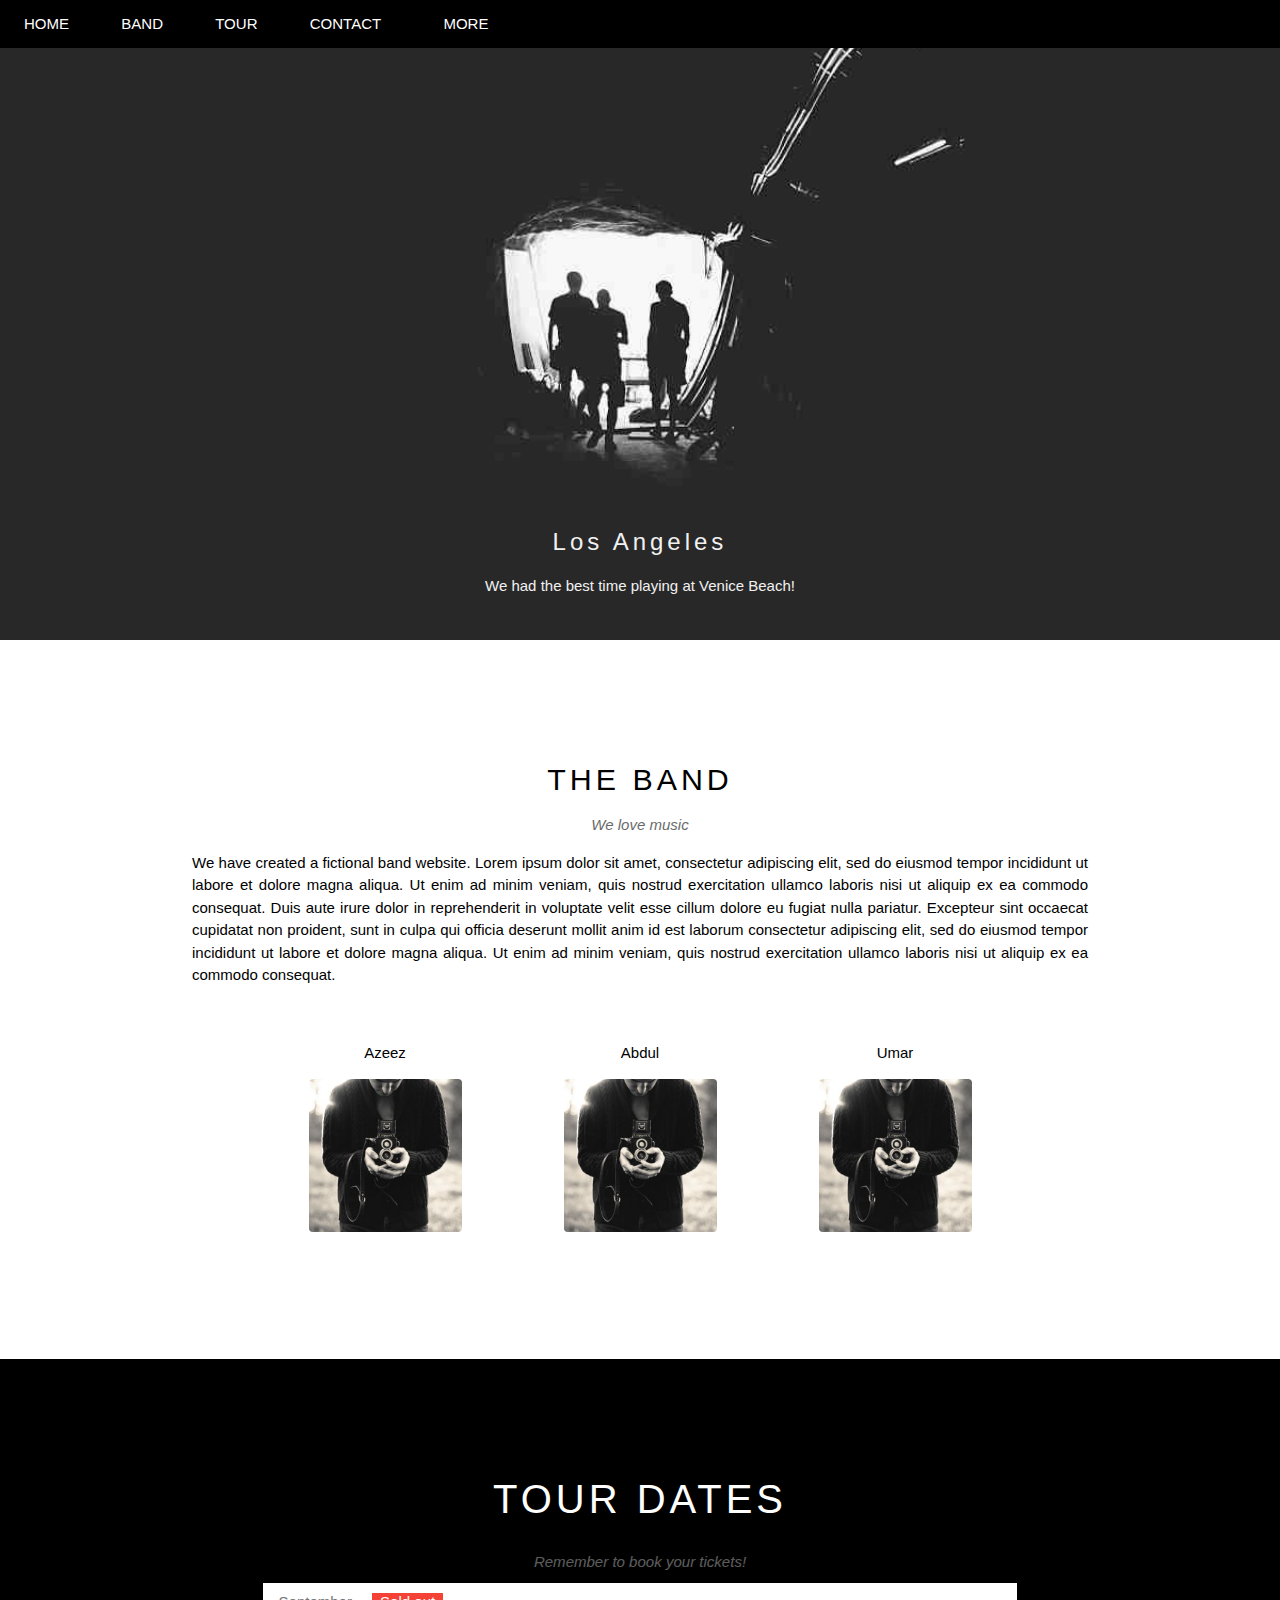
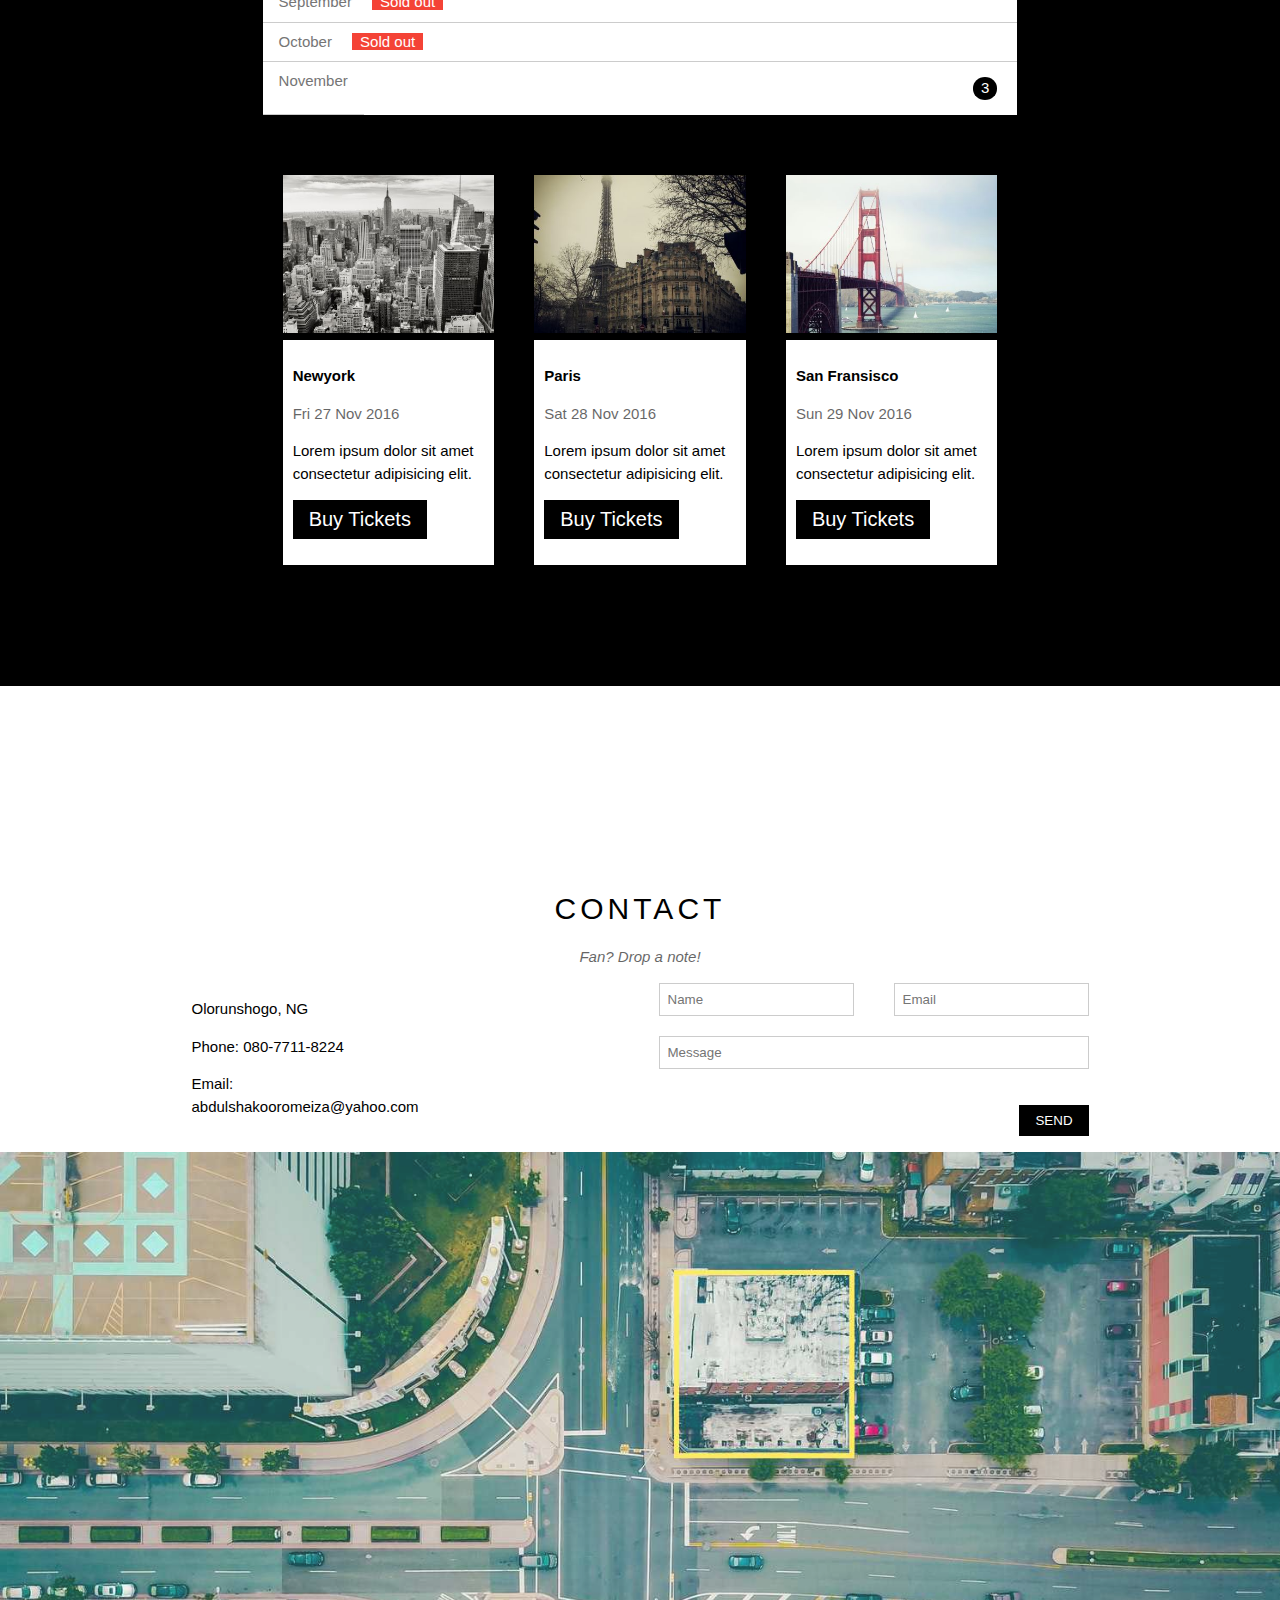
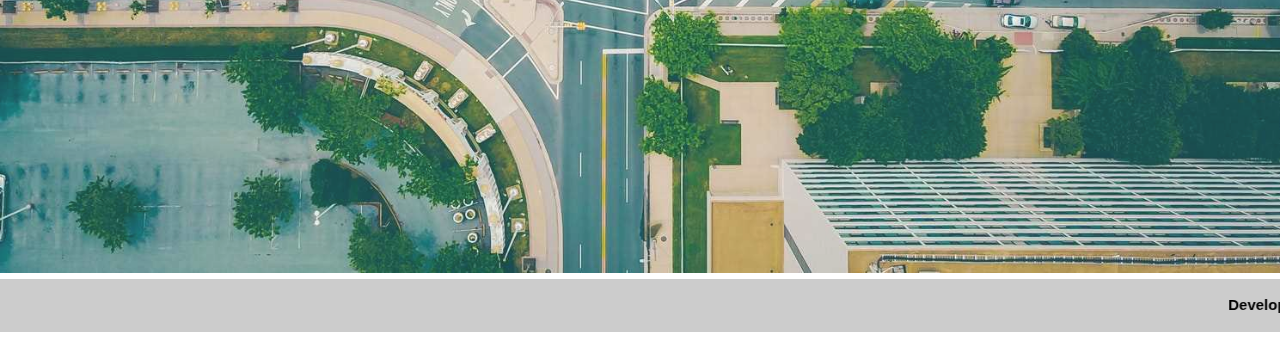
<file: project1/index.html>
<!DOCTYPE html>
<html lang="en">
<head>
    <meta charset="UTF-8">
    <meta name="viewport" content="width=device-width, initial-scale=1.0">
    <title>Band Website</title>
    <link rel="stylesheet" href="style.css">
</head>
<body>
    <header>
        <nav>
            <ul>
                <li><a href="index.html">Home</a></li>
                <div class="hide">
                    <li><a href="#theband">Band</a></li>
                    <li><a href="#toursection">Tour</a></li>
                    <li><a href="#contact">Contact</a></li>
                    <div class="dropdown">
                        <li class="dropbtn"><a href="#">More</a></li>
                        <div class="dropdown-content">
                            <li><a href="index.html">Merchandise</a></li>
                            <li><a href="#">Extras</a></li>
                            <li><a href="#">Media</a></li>
                        </div>
    
                    </div>
                </div>
            </ul>
        </nav>
        <div class="backimg">
            <img src="images/la.jpg" alt="la image" width="100%" height="auto"> 
            <div class="backtxt">
                <h3>Los Angeles</h3>
                  <p>We had the best time playing at Venice Beach!</p></div>
            </div>
        </div>
           
    </header>
<div class="container">
    <div id="theband">
          <h2>THE BAND</h2>
             <i>We love music</i>
             <p>
                We have created a fictional band website. Lorem ipsum dolor sit amet, consectetur adipiscing elit, sed do eiusmod tempor incididunt ut labore et dolore magna aliqua. Ut enim ad minim veniam, quis nostrud exercitation ullamco laboris nisi ut aliquip ex ea commodo consequat. Duis aute irure dolor in reprehenderit in voluptate velit esse cillum dolore eu fugiat nulla pariatur. Excepteur sint occaecat cupidatat non proident, sunt in culpa qui officia deserunt mollit anim id est laborum consectetur adipiscing elit, sed do eiusmod tempor incididunt ut labore et dolore magna aliqua. Ut enim ad minim veniam, quis nostrud exercitation ullamco laboris nisi ut aliquip ex ea commodo consequat.
             </p>
    <div class="row">
         <div class="memprofile">
            <p>Azeez</p>
            <img src="images/bandmember.jpg" alt="memberprofile" style="width: 60%;">
        </div>
        <div class="memprofile">
            <p>Abdul</p>
            <img src="images/bandmember.jpg" alt="memberprofile" style="width: 60%;">
        </div>
        <div class="memprofile">
            <p>Umar</p>
            <img src="images/bandmember.jpg" alt="memberprofile" style="width: 60%;">
        </div>
    </div> <!--row1 ends-->
        </div> <!--band ends-->
    </div> <!-- Container ends-->
    <div class="clr"></div>

    <!-- The tour section -->
<div id="toursection">
    <div class="container">
        <h2 class="tour">TOUR DATES</h2>
            <i><span class="tagline">Remember to book your tickets!</span></i>
          <div class="months">
              <li>September  <span class="mkred">Sold out </span></li>
              <li>October <span class="mkred">Sold out</span></li>
             <div class="row2">
                 <li>November</li>
                 <p class="rnd">3</p>
             </div>
          </div>
          <div class="row3">
              <div class="imgcard">
                  <img src="images/newyork.jpg" alt="newyork"  width="100%">
                  <div class="imgtxt">
                    <p><b>Newyork</b></p>
                    <p class="lightout">Fri 27 Nov 2016</p>  
                    <p>Lorem ipsum dolor sit amet consectetur adipisicing elit.</p>

                    <button class="btn">Buy Tickets</button>
                  </div>
                </div>
              <div class="imgcard">
                  <img src="images/paris.jpg" alt="paris" width="100%">
                  <div class="imgtxt">
                    <p><b>Paris</b></p>
                    <p class="lightout">Sat 28 Nov 2016</p>
                    <p>Lorem ipsum dolor sit amet consectetur adipisicing elit.</p>
                    <button class="btn">Buy Tickets</button>
                  </div>
                </div>
              <div class="imgcard">
                  <img src="images/sanfran.jpg" alt="sanfransisco" width="100%">
                  <div class="imgtxt">
                    <p><b>San Fransisco</b></p>
                    <p class="lightout">Sun 29 Nov 2016</p>
                    <p>Lorem ipsum dolor sit amet consectetur adipisicing elit.</p>
                    <button class="btn">Buy Tickets</button>
                  </div>
                </div>
          </div>

    </div> <!--container2.end-->
</div> <!--Tour section ends-->
<div class="container">
  <h2 id="contact">CONTACT</h2>
      <i class="fan">Fan? Drop a note!</i>
         <div class="row4">
            <div class="myinfo">
                <p>Olorunshogo, NG</p>
                <p>Phone: 080-7711-8224</p>
                <p>Email: abdulshakooromeiza@yahoo.com</p>
            </div>
             <div class="form">
                <input type="text" placeholder="Name" class="name">
                <input type="email" name="email" placeholder="Email" class="email">
                <input type="text" placeholder="Message" class="message">
                <button class="btn2">SEND</button>
             </div>  <!--form ends-->
             </div>
         </div> <!--row-container-->
</div> <!--container last-->


<div><img src="images/map.jpg" alt="map" width="100%" style="opacity: 0.9;"></div>

<marquee behavior="" direction="" class="foot"><p>Developed by ABDULSHAKOOR</p></marquee>


</body>
</html>
</file>
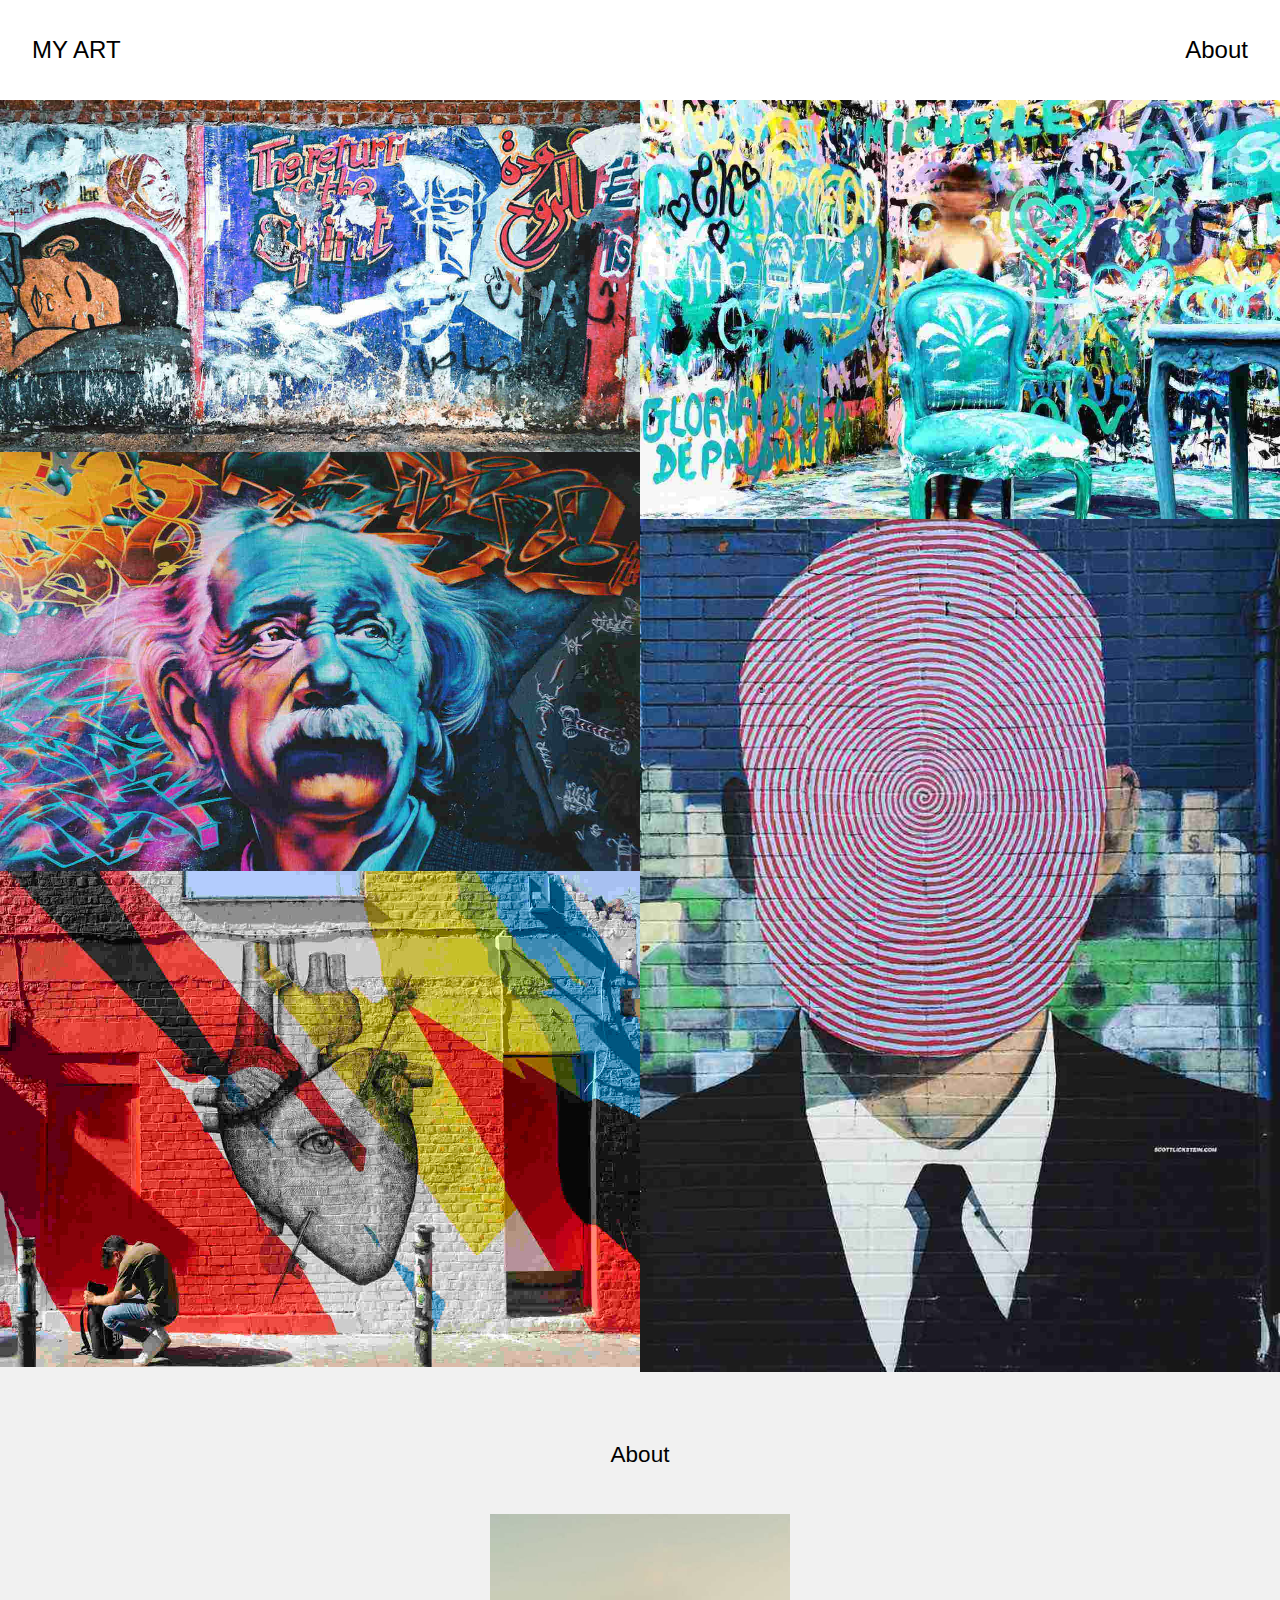
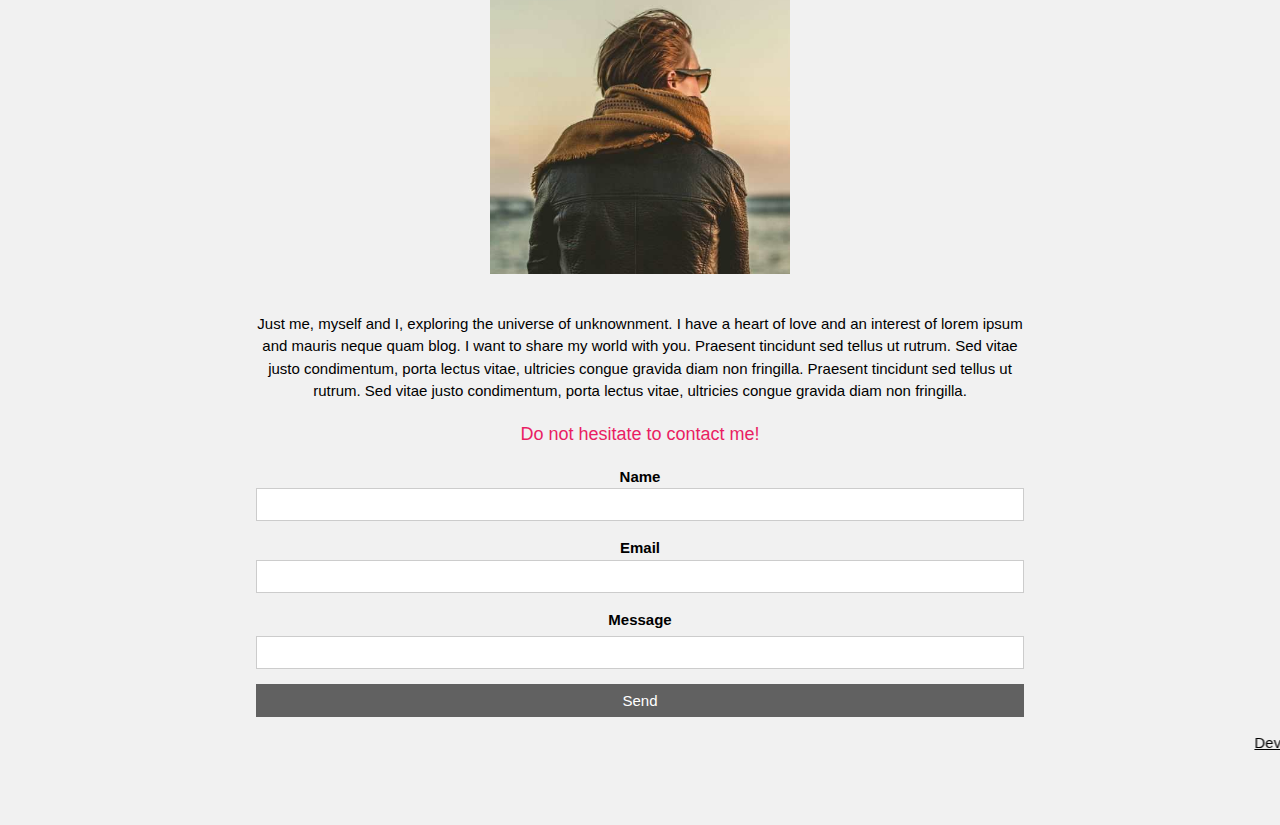
<file: project2/index.html>
<!DOCTYPE html>
<html lang="en">
<head>
    <meta charset="UTF-8">
    <meta name="viewport" content="width=device-width, initial-scale=1.0">
    <title>Art Website</title>
    <link rel="stylesheet" href="style.css">
</head>
<body>
    <header> <!--header-->
        <div class="container">
            <div class="headrow">
                <a href="#">MY ART</a>
                <a href="#about">About</a>
            </div>
        </div>
    </header>
    <!-- Photogrid -->
    <div class="row">
        <div class="first_half">
            <img src="images/streetart.jpg" style="width:100%">
            <img src="images/streetart2.jpg" style="width:100%">
            <img src="images/streetart5.jpg" style="width:100%">
          </div>
      
          <div class="second_half">
            <img src="images/streetart3.jpg" style="width:100%">
            <img src="images/streetart4.jpg" style="width:100%">
          </div>
    </div> <!--row ends-->

    <!-- footer/About Section -->
    <footer id="about">
        <h2>About</h2>
        <img src="images/boy.jpg" class="boy_img" width="300" height="300">

        <form style="margin:auto; width:60%"  target="_blank">
            <p>Just me, myself and I, exploring the universe of unknownment. I have a heart of love and an interest of lorem ipsum and mauris neque quam blog. I want to share my world with you. Praesent tincidunt sed tellus ut rutrum. Sed vitae justo condimentum, porta lectus vitae, ultricies congue gravida diam non fringilla. Praesent tincidunt sed tellus ut rutrum. Sed vitae justo condimentum, porta lectus vitae, ultricies congue gravida diam non fringilla.</p>
    <p class="pinktxt">Do not hesitate to contact me!</p>
    <div class="section">
      <label><b>Name</b></label>
      <input type="text"  name="Name">
    </div>
    <div class="section">
      <label><b>Email</b></label>
      <input type="text" name="Email">
    </div>
    <div class="w3-section">
      <label><b>Message</b></label>
      <input type="text" name="Message" class="message_btn">
    </div>
    <button type="submit" class="btn">Send</button>
  </form>

  <marquee behavior="" direction="" class="me"> <a href="#">Developed by ABDULSHAKOOR</a></marquee>
</footer>
 
</body>
</html>
</file>
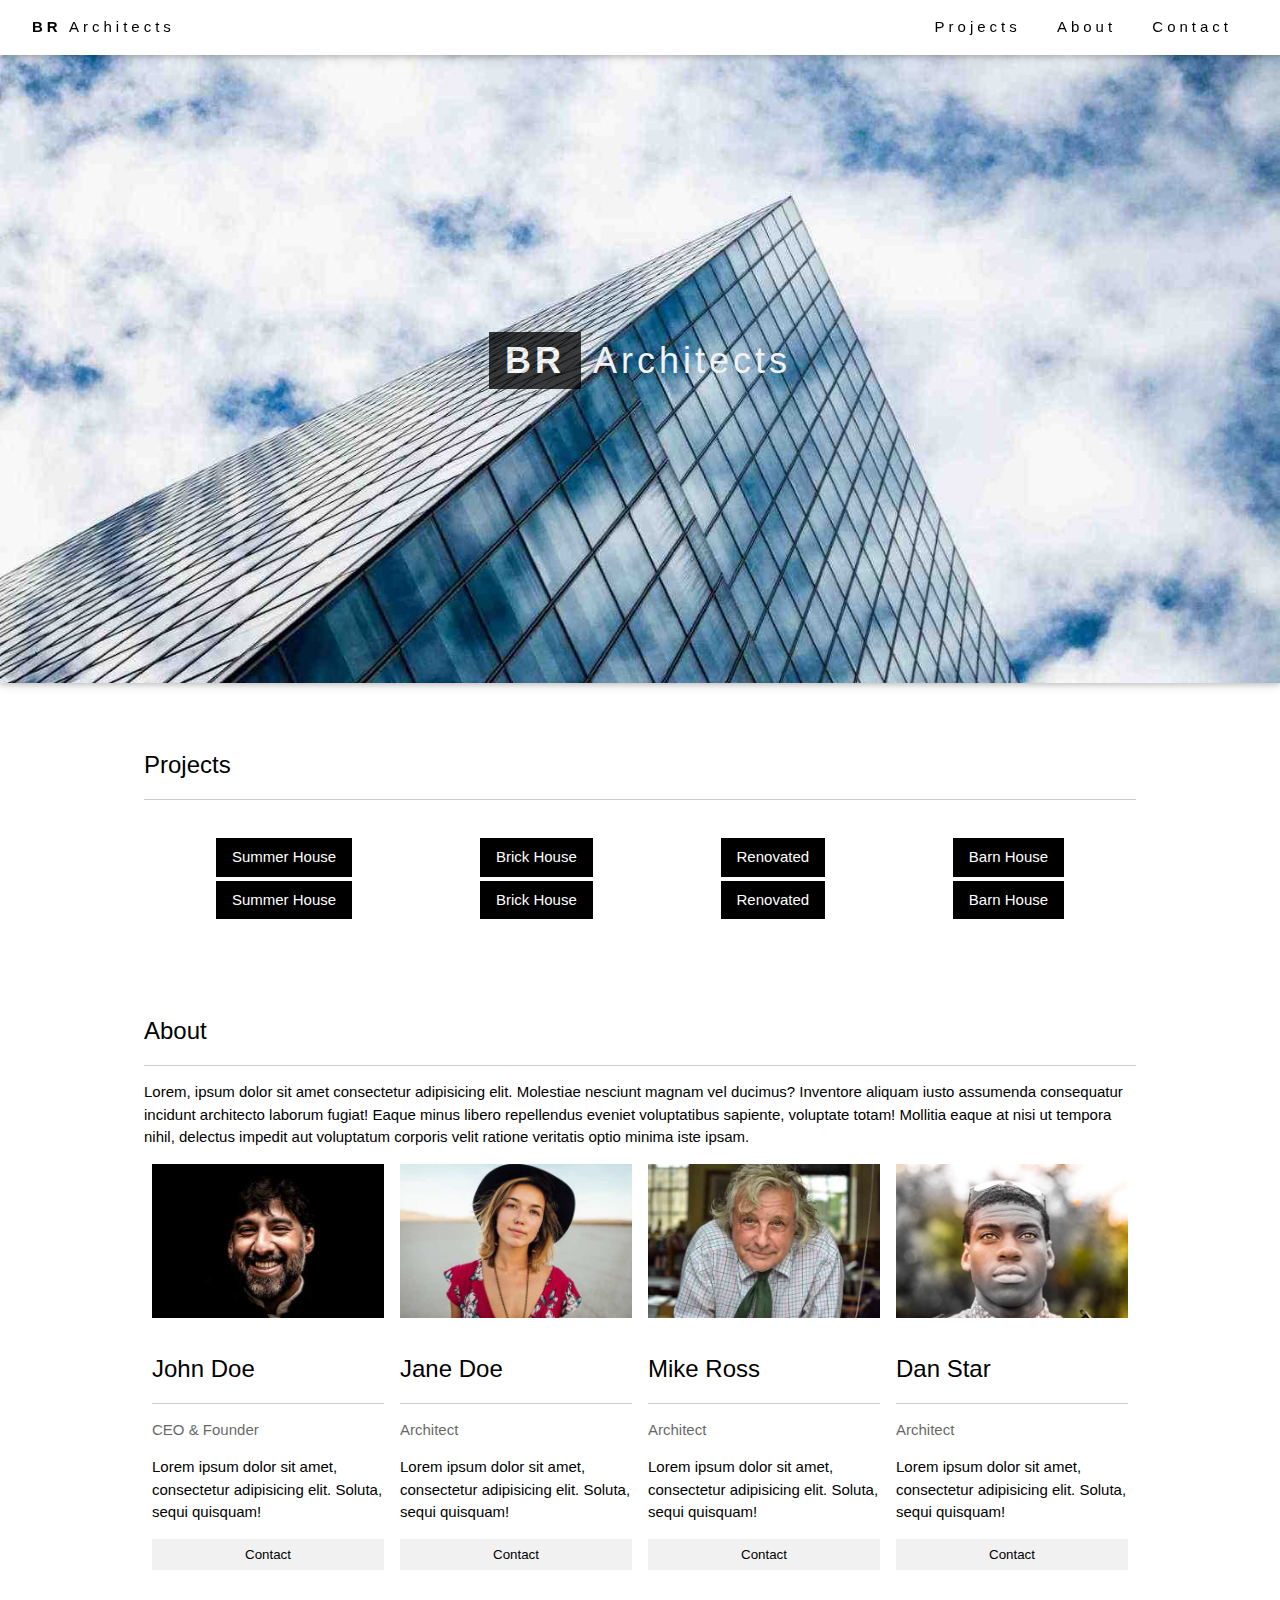
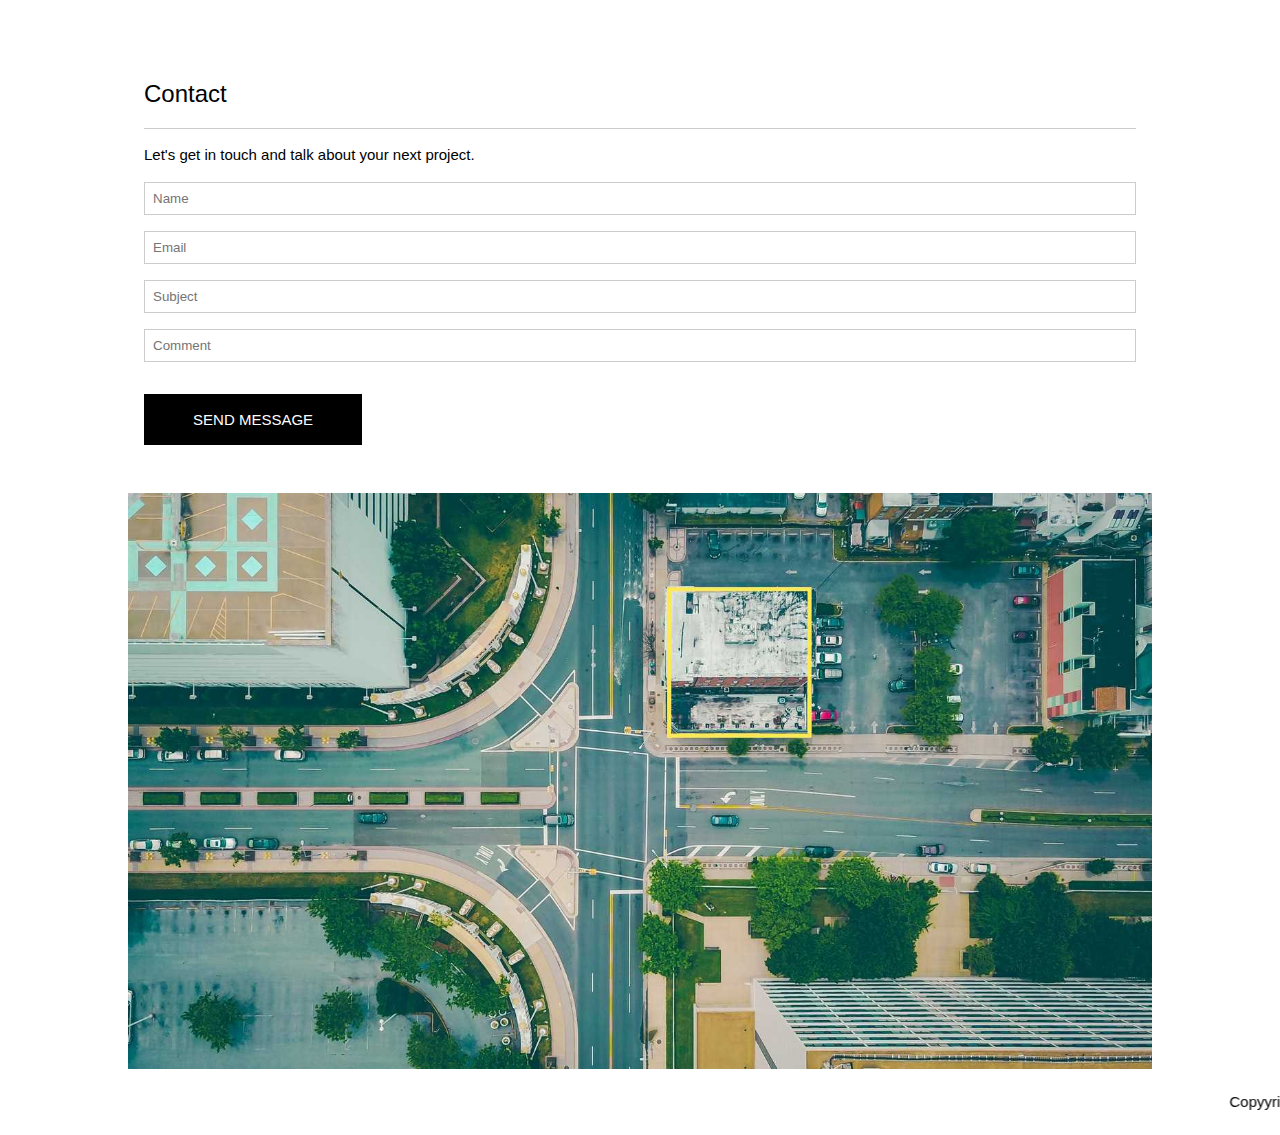
<file: project3/index.html>
<!DOCTYPE html>
<html lang="en">
<head>
    <meta charset="UTF-8">
    <meta name="viewport" content="width=device-width, initial-scale=1.0">
    <title>Architecture Website</title>
    <link rel="stylesheet" href="style.css">
</head>
<body>
<nav class="navbar card">
    <div class="row">
        <a href="#home"><b>BR</b> Architects</a>
        <div class="leftend">
                <a href="#projects">Projects</a>
                <a href="#about">About</a>
                <a href="#contact">Contact</a>
           
        </div>
    </div>
</nav>
<header id="home">
    <div class="display-middle">
        <img src="images/architect.jpg" alt="Architecture" class="card image" width="1500" height="800">
            <div class="backtxt">
                <span class="hide1"><b>BR</b></span>
                <span class="hide">Architects</span>
            </div>
    </div>

</header>
<!-- Page contents -->
<div class="containbig">
<div class="container">
    <div id="projects">
        <h3>Projects</h3>
        <div class="we_row">
            <div class="row1">
                   <div class="summer">
                   Summer House
                   </div>
                 <div class="brick">
                   Brick House
                </div>
                <div class="renovated">
                   Renovated
                </div>
                 <div class="barnhouse">
                   Barn House
                </div>
           </div> <!--row1 ends-->
        <div class="row2">
             <div class="summer">
                Summer House
             </div>
             <div class="brick">
                Brick House
             </div>
             <div class="renovated">
                Renovated
             </div>
             <div class="barnhouse">
                Barn House
             </div>
       </div> <!--row2 ends-->

        </div>
   </div> <!--Project section ends-->
        
</div> <!--contained-->

<!-- About Section -->
<div class="container">
    <div id="about">
        <h3>About</h3>
               <p>Lorem, ipsum dolor sit amet consectetur adipisicing elit. Molestiae nesciunt magnam vel ducimus? Inventore aliquam iusto assumenda consequatur incidunt architecto laborum fugiat! Eaque minus libero repellendus eveniet voluptatibus sapiente, voluptate totam! Mollitia eaque at nisi ut tempora nihil, delectus impedit aut voluptatum corporis velit ratione veritatis optio minima iste ipsam.</p>
               <div class="columns">
                   <div class="col1">
            <img src="images/team2.jpg" alt="john" style="width: 100%;">
            <h3>John Doe</h3>
                <div class="opacity">CEO & Founder</div>
                    <p>Lorem ipsum dolor sit amet, consectetur adipisicing elit. Soluta, sequi quisquam!</p>
                        <button>Contact</button>
        </div>
        <div class="col2">
            <img src="images/team1.jpg" alt="john" style="width: 100%;">
            <h3>Jane Doe</h3>
                <div class="opacity">Architect</div>
                    <p>Lorem ipsum dolor sit amet, consectetur adipisicing elit. Soluta, sequi quisquam!</p>
                        <button>Contact</button>
        </div>
        <div class="col3">
            <img src="images/team3.jpg" alt="john" style="width: 100%;">
            <h3>Mike Ross</h3>
            <div class="opacity">Architect</div>
                    <p>Lorem ipsum dolor sit amet, consectetur adipisicing elit. Soluta, sequi quisquam!</p>
                        <button>Contact</button>
        </div>
        <div class="col4">
            <img src="images/team4.jpg" alt="john" style="width: 100%;">
            <h3>Dan Star</h3>
                <div class="opacity">Architect</div>
                <p>Lorem ipsum dolor sit amet, consectetur adipisicing elit. Soluta, sequi quisquam!</p>
                <button>Contact</button>
            </div>
        </div> <!--cols end-->
        
    </div> <!--About closes-->
    </div> <!--Contained-->
    
    <div class="container">
    <!-- Contact Section -->
    <div id="contact">
        <h3>Contact</h3>
            <p>Let's get in touch and talk about your next project.</p>
            <form action="#" target="_blank">
                <input  type="text" placeholder="Name" name="Name">
                <input type="text" placeholder="Email"  name="Email">
                <input type="text" placeholder="Subject"  name="Subject">
                <input type="text" placeholder="Comment"  name="Comment">
                <button type="submit" class="btn">
                   <p>SEND MESSAGE</p> 
                </button>
            </form>
        </div><!--Contact closes-->
    <!-- map image -->
    <img src="images/map.jpg" alt="map" class="map">
</div> <!--Contained-->

</div> <!--Containbig-->
<footer>
   <Marquee>
    <p>Copyyright &copy; 2023 By ABDULSHAKOOR</p>
</Marquee> 
    
</footer>
</body>
</html>
</file>
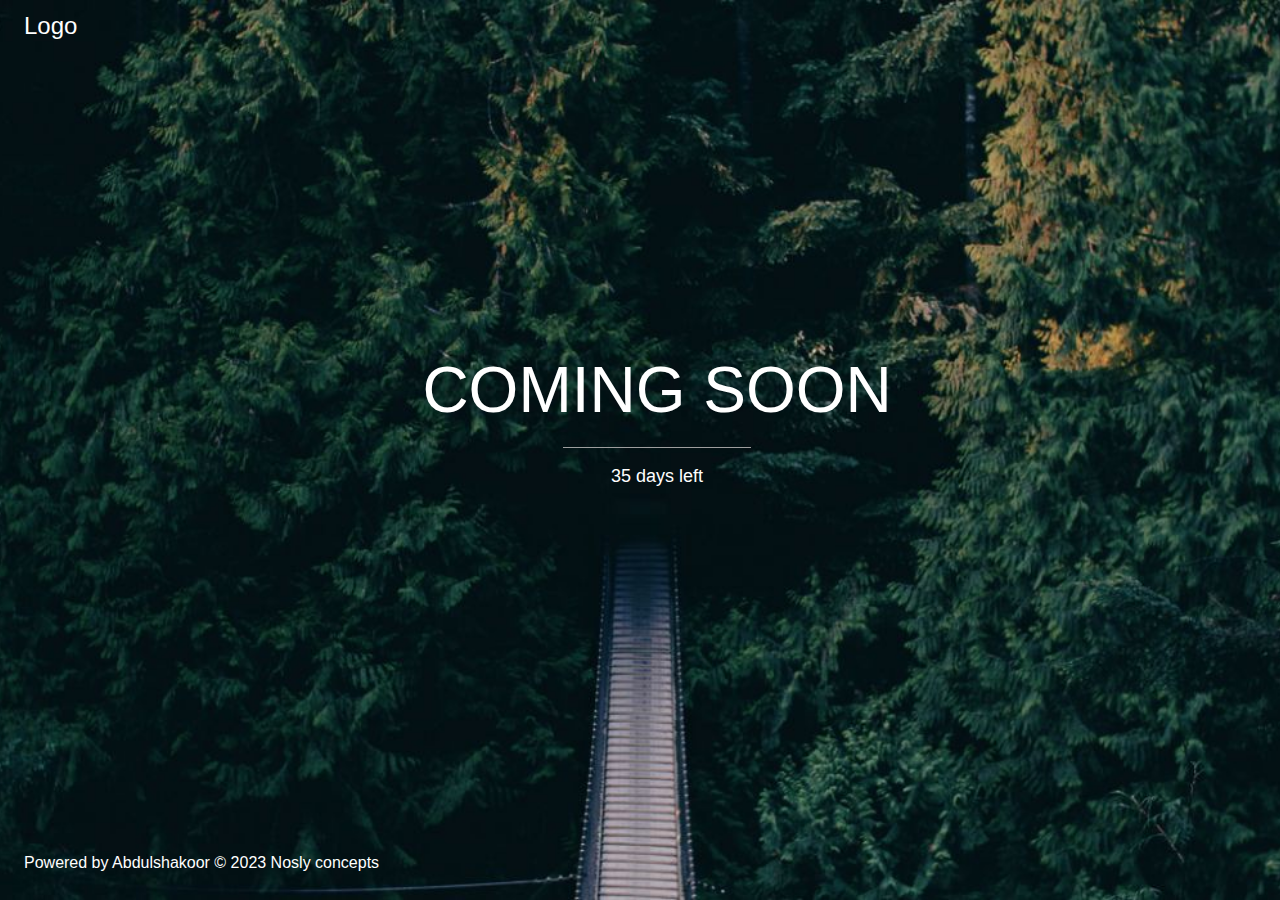
<file: project4/index.html>
<!DOCTYPE html>
<html lang="en">
<head>
    <meta charset="UTF-8">
    <meta name="viewport" content="width=device-width, initial-scale=1.0">
    <title>Coming soon webpage</title>
    <link rel="stylesheet" href="style.css">
</head>
<body>
    <div class="bgimg animate-opacity">
    <div class="topleft paddinglarge">
        Logo</div>
    <div class="middle">
        <h1 class="animate-top">COMING SOON</h1>
        <hr class="border-grey" style="margin:auto;width:40%">
        <p>35 days left</p>
    </div>
      
    <footer class="paddinglarge">
        <p>Powered by Abdulshakoor &copy; 2023 Nosly concepts</p>
    </footer>
 </div>
</body>
</html>
</file>
<file: project1/style.css>
*{
    box-sizing: border-box;

}
h1,h2,h3{
    font-family: "Segoe UI",Arial,sans-serif;
    font-weight: 400;
    margin: 10px 0; 
    letter-spacing: 4px;
}


body{
    font-family: "Lato", sans-serif;
    font-size: 15px;
    line-height: 1.5;
    margin:0;
    overflow-x: hidden;
}
i{
    opacity: 0.6;
    font-size: 0.94rem;
    text-align: center;
}
  .clr{
    clear: both;
  }
.container{
    width: 70%;
    margin: 0 auto;
}
/* global styling ends */

/* Header section */
nav{
    margin: 0;
    position: fixed;
    z-index: 1;
    width: 100%;
    
}
.hide{display: inline-block;}

ul{
    list-style-type: none;
    background-color: #000;
    width: 100%;
    padding: 0.75rem 0;
    margin: auto;
}
li{
    display:inline;
}
li a{
    font: 0.94rem Lato, sans-serif;
    text-decoration: none;
    text-transform: uppercase;
    padding:12px 24px;
    color: #fff;
    cursor: pointer;
}
a:hover{
    background-color: #ccc;
    color:#000;
}
.dropbtn {
    padding: 10px;
    font-size: 16px;
    cursor: pointer;
  }
.dropdown {
    position: relative;
    display: inline-block;
  }
.dropdown-content {
        display: none;
        position: absolute;
        background-color: #f9f9f9;
        min-width: 160px;
        z-index: 1;
    }
.dropdown-content a {
        color: black;
        padding: 12px 16px;
        text-decoration: none;
        display: block;
    }
.dropdown-content a:hover {
        background-color: #f1f1f1
    }
    
.dropdown:hover .dropdown-content {
        display: block;
    }
.backimg{
        /* width: 100px; */

        /* background-color: rgba(0, 0, 0,0.84); */
        /* background-image: url(./images/la.jpg); */
        background-size: cover;
}
.backimg{
    position: relative;
}
h3{
    text-align: center;
    font-size: 24px;
}
.backtxt{
    color: #f1f1f1;
    position:absolute;
    top: 72%;
    left: 50%;
    transform: translate(-50%, 50%);

}
.backtxt + p{
    text-align: center !important;
    font-weight: bolder;
    text-align: center;
}
/* Band section */
#theband{
    /* margin-top: 4.4rem; */
    padding-top: 6.25rem;
    text-align: center !important;
}
#theband h2{
    font-size: 1.9rem;
    margin-bottom: 0.75rem;
}

#theband > p{
    line-height: 1.5;
    text-align: justify!important;
    margin-bottom: 2.5rem;
    /* padding: 0 250px; */
}

.row{
    width: 100%;
    display: flex;
    margin: 0 0 16px;
    justify-content: center;
    align-items: center;
}
.row img{
    border-radius:4px;
}
/* tour section */
#toursection{
background-color: #000;
color: #fff;
margin:7.5rem auto;
padding: 6.3rem;
}
.tour{
    text-align: center;
    font-size: 2.5rem;
    padding: 2.5rem auto;
    margin-bottom: 12px;
}
.tagline{
    display: block;
    text-align: center;
    padding: 0.6rem;
    font-size: 0.94rem;
    opacity:0.6;
}
.months{
    background-color: #fff;
    color: #000;
    margin-bottom: 2.5rem ;
}
.months  li{
    display: block;
    color: #757575;
    border-bottom: 1px solid #ccc;
    padding: 8px 16px ;
}
.mkred{
    background-color: #f44336;
    color: #fff;
    padding: 0 8px;
    margin: 0 0 0 16px;
}
.row2{
    display:flex;
    justify-content: space-between;
    gap:12.5rem ;
}
.rnd{
    /* float: right; */
    border-radius: 50%;
    background-color: #000;
    color: #fff;
    margin-right:20px;
    padding:0px 8px;

}
/* img {
    vertical-align: middle;
    border-style: none;
} */
.row3{
    display: flex;
}
div .imgcard{
    width: 100%;
    padding: 1.25rem;
    text-align:start;
    
}
div .imgcard :hover{
    opacity: 0.6;
}
div .imgtxt{
    background-color: #fff;
    color: #000;
    padding:0.63rem;
}
.lightout{
    opacity: 0.6;
}
.btn{
    display: inline-block;
    margin-bottom: 1rem;
    font-size: 1.25rem;
    border: none;
    background-color: #000;
    color: #fff;
    padding: 8px 16px;
    margin: 0 0 16px;
    cursor: pointer;
}

.btn:hover{
        background-color: #ccc!important;
        color: #000!important;
    }
#contact{
    text-align: center;
    font-size: 30px;
    letter-spacing: 4px;
    margin-top: 10px 0;
    padding-top: 80px;
}
.fan{
    margin: 15px auto;
    display: block;
    text-align: center !important;
    opacity: 0.6;
}

.row4{
  
    display: flex;
    /* padding: 32px 0; */
    justify-content: center;
    gap: 240px;
    width: 100%;
}
.myinfo{
    display: inline-block;
    margin: 0 0 16px;
}
.name{grid-area: name;}
.message{grid-area: message;}
.email{grid-area: email;}
.btn2{grid-area: button;}

.form{
    width: 500px;
    display: grid;
    grid-template-columns: auto auto auto auto auto;
    grid-template-areas: 'name name . email email'
                         'message message message message message'
                          '. . . . button';

    grid-gap: 20px;
  }

input{
    border: 1px solid #ccc;
    padding: 8px;
    background-color: #fff;
    display: block;
}
.btn2{
    background-color: #000;
    color:#fff;
    border: none;
    margin: 16px 0;
    padding: 8px 16px;
    cursor: pointer;
}
.btn2:hover{
    background-color:#ccc ;
    color: #000 !important;
    transition: 1.2s ease-in-out;
}
.foot{
    width:100% ;
    font-weight: bolder;
    background-color: #ccc;
    color: #000;
}
/* media queries */
@media screen and (max-width:768px){ 
    body{
        margin: 0;
    }   
    .container{
        margin: auto;
        width: 100%;
        margin: 0;
    }
    nav{
        position: fixed;
        z-index: 1;
        width: 100%;
    
    }
    .backimg{
        width: auto;
        height: 100%;
        margin: auto;
    }
      .backtxt{
         display: none;
    }
    #theband{
        width: 100%;
        text-align: start;
    }
    #theband + p{
        line-height: 1.5;
        text-align: center!important;
        margin-bottom: 2.5rem;
        /* padding: 0 50px; */
    }
    .row{
        display: flex;
        flex-direction: row;
        justify-content: center;
    }
    .memprofile{
        text-align: center;
        margin:0 auto;
    }
    .row3{
        
        display: flex;
        flex-direction: column;
    }
    img{
        display: block;
        width: 100%;
    }
    .form{
        width: 100%;
    }
    #contact{
        display: block;
    }
    .row4{
        display: flex;
        flex-direction: column;
        margin: 0 auto;
        text-align: center;
    }
    .myinfo{
        display: block;
        width: 100%;
    }
    .form{
        display: none;
    }
}
@media screen and (max-width:425px){
    body{
        margin: 0;
    }
    .container{
        margin: 0;
        width: 100%;
        padding: 0 10px;
    }
    .toursection{
        width: 100%;
    }
    nav{
        position: fixed;
        z-index: 1;
        width: 100%;
    
    }
    #theband > p{
        width: 100%;
        text-align: center;
        margin: 10px 0;
    }
    #toursection{
        background-color: #000;
        color: #fff;
        margin:7.5rem auto;
        padding: 0;
        }
    row2 {
            width: 100%;
            gap: 0;
        }
    .row3{
        display: flex;
        flex-direction: column;
    }
    .row4{

        width: 100%;
        display: flex;
        flex-direction: column;
        gap: 20px;
    }
  

    .hide{
        display: none;
}
img{
    display: block;
    width: 100%;
}
.form{
    width: 100%;
}
input {
    width: 100%;
}
#theband > p{
    line-height: 1.5;
    text-align: justify!important;
    margin-bottom: 2.5rem;
    padding: 0;
}

}

@media screen and (max-width:320px){
    .row2 {
        display: flex;
        justify-content: space-between;
        gap: .5rem;
    }
    input {
        width: 100%;
    }
}
@media screen and (min-width:1000px){
    body{
        margin:0;
    }
    /* .backimg{
        margin: 0;
        max-width: 100%;
        height: auto;
    } */
    /* .backtxt{
        text-align: center;
        position: absolute;
        top: 50%;
        right:500px ;
        transform: translate(-50% -50%); */

    }
 #theband > p {
    line-height: 1.5;
    text-align: justify!important;
    margin-bottom: 2.5rem;
    padding: 0;

}
</file>
<file: project2/style.css>
*{
    box-sizing: border-box;

}
body{
   font-family: "Raleway", Arial, sans-serif;
   font-size: 15px;
   line-height: 1.5;
   overflow-x: hidden;
   margin: 0;
}
h1, h2, h3, h4, h5, h6 {
    font-family: "Segoe UI",Arial,sans-serif;
    font-weight: 400;
    margin: 10px 0;
}
.clearfix::after {
    content: "";
    clear: both;
    display: table;
}
img {
    margin-bottom: -8px;
    vertical-align: middle;
}
.container{
    width: 99.99%;
    margin:0 auto ;
    padding: 24px 0;
}

/* global styles end */

.headrow{
    display: flex;
    justify-content: space-between;
    padding: 0px 16px;
}
.headrow a{
    text-decoration: none;
    font-size: 24px;
    padding: 8px 16px;
    color: #000;
    cursor: pointer;
    background-color: #fff;
}
.headrow a:hover{
    background-color: #ccc;
    color: #000;
}
/* photogrid */
.row{
    display: flex;
}
.first_half{
    flex-direction: column;
    width: 50%;
}
.second_half{
    flex-direction: column;
    width: 50%;

}
/* footer/about section */
#about{
    /* width: 80%; */
    background-color: #f1f1f1;
    margin: 0 auto;
    padding: 64px 0;
    text-align: center;
}
.boy_img {
    padding-top: 32px;
    padding-bottom: 32px;
    max-width: 100%;
    height: auto;
}

.section{
    margin: 16px 0;
    text-align: center;
}
.pinktxt{
    font-size: 18px;
    color: #e91e63;
}
input{
    display: block;
    margin: 0;
    padding: 8px;
    width: 100%;
    border: 1px solid #ccc;
}
.message_btn{
    margin: 5px 0;
}
.btn{
    font: 15px Raleway, Arial, sans-serif;
    background-color: #616161;
    color: #fff;
    display: block;
    width: 100%;
    border: none;
    cursor: pointer;
    padding: 8px 16px;
    margin: 15px 0;
}
.btn:hover{
    background-color: #ccc;
    color: #000;
}
.me a{
        text-decoration: underline;
        margin: 25px;
        background-color: #f1f1f1;
        color: #000;
    }
.me a:hover{
        opacity: 0.6;
    }

    /* Media queries */
@media screen and (max-width:600px){
    body{
        margin: 0;
    }
    .row{
        display: grid;
        
    }
    .first_half{
        width: 100%;
    }
    .second_half{
        width: 100%;
    }
}
@media screen and (max-width:768px){
    .row{
        display: grid;
        width: 100%;
    }
    .first_half{
        width: 100%;
    }
    .second_half{
        width: 100%;
    }
    img{
        display: inline-block;
    }
    footer{
        width: 100%;
    }
}
</file>
<file: project3/style.css>
*{
    box-sizing: border-box;
}
body{
    font-family: Verdana,sans-serif;
    font-size: 15px;
    line-height: 1.5;
    margin:0;
    overflow-x: hidden;
}
.card{
    box-shadow: 0 2px 5px 0 rgba(0,0,0,0.16), 0 2px 10px 0 rgba(0,0,0,0.12);
}
a{
    text-decoration: none;
    color: #000;
    letter-spacing: 4px;
    
}
a:hover{
    background-color: #ccc;
    color: #000;
    transition: -200ms ease-in-out;
}
h1, h2, h3, h4, h5, h6 {
    font-family: "Segoe UI",Arial,sans-serif;
    font-weight: 400;
    margin: 10px 0;
}
.container{
    width: 100%;
    margin: 0 auto;
}

.summer, .brick, .renovated, .barnhouse{
    padding: 8px 16px;
    background-color: #000;
    color: #fff;
}
.opacity{
    margin: 15px 0;
    opacity: 0.6;
}

/* Global styling ends */
.navbar{
    position: fixed;
    width: 100%;
    padding: 8px 16px;
    background-color: #fff;
    color: #000;
    z-index: 1;
}
.row{
    display: flex;
    justify-content: space-between;
    padding: 8px 16px;
}
.leftend a{
    padding:8px 16px;
    text-align: center;
}

.image{
    max-width: 100%;
    height: auto;
    border: none;
}
.display-middle{
    position: relative;
}
.backtxt{
    margin-top: 16px;
    color: #f1f1f1;
    font-family: "Segoe UI",Arial,sans-serif;
    font-size: 36px;
    letter-spacing: 4px;
    text-align: center ;
    position: absolute;
    top: 50%;
    left: 50%;
    transform: translate(-50%, -50%);
}
span > b{
    font-weight: bolder;
    opacity:0.75;
    font-family: "Segoe UI",Arial,sans-serif;
    background-color: #000;
    color: #fff;
    padding: 8px 16px;
}
/* Projects section */
#projects{
    padding: 32px 16px;
    
}
#projects h3{
    font-size: 24px ;
    border-bottom: 1px solid #ccc;
    padding: 16px 0;
}
.row1{
    display: flex;
    justify-content: space-around;
    align-items: flex-start;
    padding: 28px 8px 0 8px;
}
.row2{
    display: flex;
    justify-content: space-around;
    align-items:flex-start ;
    padding: 4px 8px;
    
}
/* About section */
#about {
    padding: 32px 16px;
    
}
#about h3{
    font-size: 24px;
    font-family: "Segoe UI",Arial,sans-serif;
    padding: 16px 0;
    margin: 10px 0;
    border-bottom: 1px solid #ccc;
}
#about p{
    margin: 15px 0;
}

.columns{
    display: flex;
}
.col1,.col2, .col3, .col4{
    padding: 0 8px;
    margin-bottom: 16px;
    justify-content: center;

}
.columns h3{
    font-size: 24px;
    margin: 10px 0;
}
.columns p{
    margin: 15px 0;
}
.columns img{
    max-width: 100%;
}
button{
    border: none;
    width: 100%;
    display: block;
    background-color: #f1f1f1;
    color: #000;
    padding: 8px 16px;
    margin: 0;
}
button:hover{
    background-color: #ccc;
    cursor: pointer;
    
}
/* Contact section */
#contact {
    padding: 32px 16px;
}
#contact h3{
    font-size: 24px;
    font-family: "Segoe UI",Arial,sans-serif;
    border-bottom: 1px solid #ccc;
    padding: 16px 0;
    margin: 10px 0;

}
#contact p{
    margin: 15px 0;
}
form{
    display: block;
    
}
input{
    border: 1px solid #ccc;
    width: 100%;
    padding: 8px;
    margin: 16px 0;
    display: block;
}
.btn{
    border: none;
    display: inline-block;
    padding:2px;
    margin: 16px 0;
    text-align: center;
    cursor: pointer;
    background-color: #000;
    color: #fff;
    width: 14%;

    /* border: none;
    display: inline-block;
    text-align: center;
    padding: 8px 16px ;
     */
}
.btn p{
    font-size: 15px;
}
.btn:hover{
    background-color: #ccc;
    color: #000;
}
.map{
    max-width: 100%;
    height: auto;
}
/* media queries */
@media screen and (min-width:1034px){
    /* .hide1, .hide{
        display: none;
    } */
.containbig{
        width: 80%;
        margin: 0 auto;
    }
.btn{
        width: 22%;
    }

span > b{
        font-weight: bolder;
        opacity:0.75;
        font-family: "Segoe UI",Arial,sans-serif;
        background-color: #000;
        color: #fff;
        padding: 8px 16px;
    }
}
@media screen and (max-width:768px){
    .hide1, .hide{
        display: none;
    }
    .we_row{
        display: flex;
        justify-content: space-between;
    }
    .row1{
        display: flex;
        flex-direction: column;
        padding: 5px 8px;
    }
    .row2{
        display: flex;
        flex-direction: column;
    }
    .columns{
        display: grid;
        grid-template-columns: auto auto;
        grid-template-areas: 'col1 col2'
                            'col3 col4';
    } 
    .col1{grid-area: col1;}
    .col2{grid-area: col2;}
    .col3{grid-area: col3;}
    .col4{grid-area: col4;}
.btn{
    width: 20%;
}
.leftend{
    display: none;
}
}
@media screen and (max-width:600px) {
    .columns{
        display: flex;
        flex-direction: column;
    }
}
@media screen and (max-width:425px) {
    .leftend{
        display: none;
    }
        .we_row{
            display: flex;
            flex-direction: column;
            margin: 0;
            padding: 0;
        }
        .columns{
            display: flex;
            flex-direction: column;
        }
        .btn{
            width: 40%;
        }
    }
    @media screen and (max-width:320px) {
        
        .btn{
            width: 66%;
        }
}
</file>
<file: project4/style.css>
*{
    box-sizing: border-box;
}
body{
    margin: 0;
}
h1, h2, h3, h4, h5, h6 {
    font-weight: 400;
    margin: 10px 0;
}

body,h1 {
    font-family: "Raleway", sans-serif
}
body, html {
    height: 100%;
}
.bgimg{
    background-image: url('images/forestbridge.jpg');
    min-height: 100%;
    background-position: center;
    background-size: cover;
}
.animate-opacity{
    animation: opac 0.8s ease 0s 1 normal none;
}
@keyframes opac {
    0% {
        opacity: 0;
    } 
    100% {
        opacity: 1;
}
}
.topleft{
    color: #fff;
    font-size: 24px;
}
.paddinglarge{
    padding: 12px 24px;  
}

.middle{
    text-align: center;
    color: #fff;
    position: absolute;
    top: 37%;
    left: 33%;
    transform: translate(-50% -50%);
}
.middle h1{
    font-size: 64px;
    padding: 10px 0;
}
@keyframes animatetop {
    0% {
        top: -300px;
        opacity: 0;
    }
    100% {
        top: 0;
        opacity: 1;
    }
}
.animate-top{
    position: relative;
    animation: animatetop 0.4s;
}
.border-grey{
    border-color: #9e9e9e;

}
hr {
    border: 0;
    border-top: 1px solid #eee;
}
.middle p{
    text-align: center;
    font-size: 18px;
}
footer{
    position: absolute;
    left: 0;
    bottom: 0;
    color: #fff;
}
</file>
